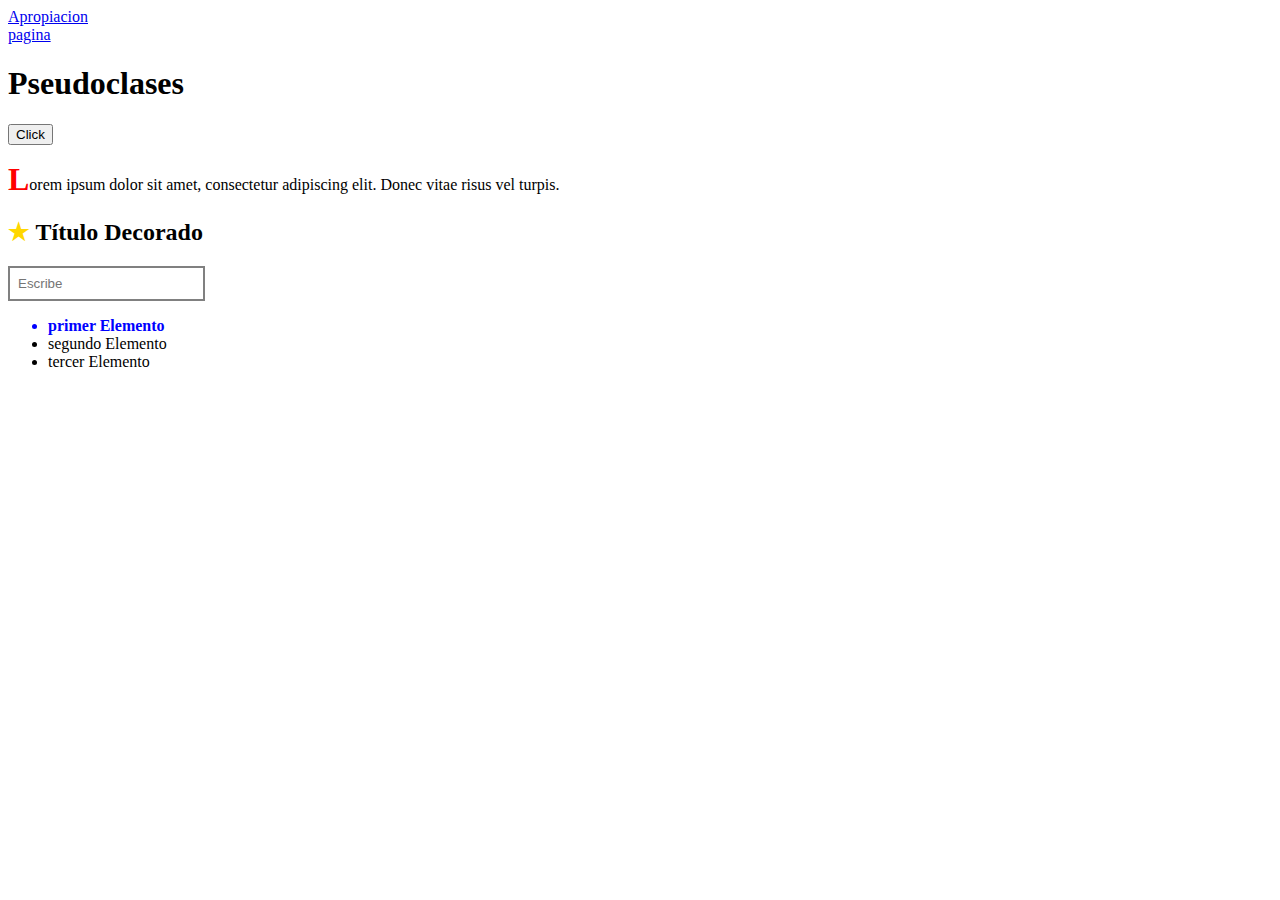
<file: index.html>
<!DOCTYPE html>
<html lang="es">
<head>
    <meta charset="UTF-8">
    <title>Pseudoclases y Pseudoelementos</title>
    <link rel="stylesheet" href="style.css">
    <link rel="stylesheet" href="apropiacion.html">
</head>
<body>
  <nav><a href="apropiacion.html">Apropiacion</a> </nav>
  <a href="pagina.html">pagina</a>
    <h1>Pseudoclases</h1>
    <button class="btn">Click</button>
    <p class="primer-letra">
        Lorem ipsum dolor sit amet, consectetur adipiscing elit. Donec vitae risus vel turpis.</p>
    <h2 class="decorado">Título Decorado</h2>
    <input type="text" placeholder="Escribe" class="input-foco">
    <ul class="lista">
        <li>primer Elemento</li>
        <li>segundo Elemento</li>
        <li>tercer Elemento</li>
    </ul>
</body>
</html>
</file>
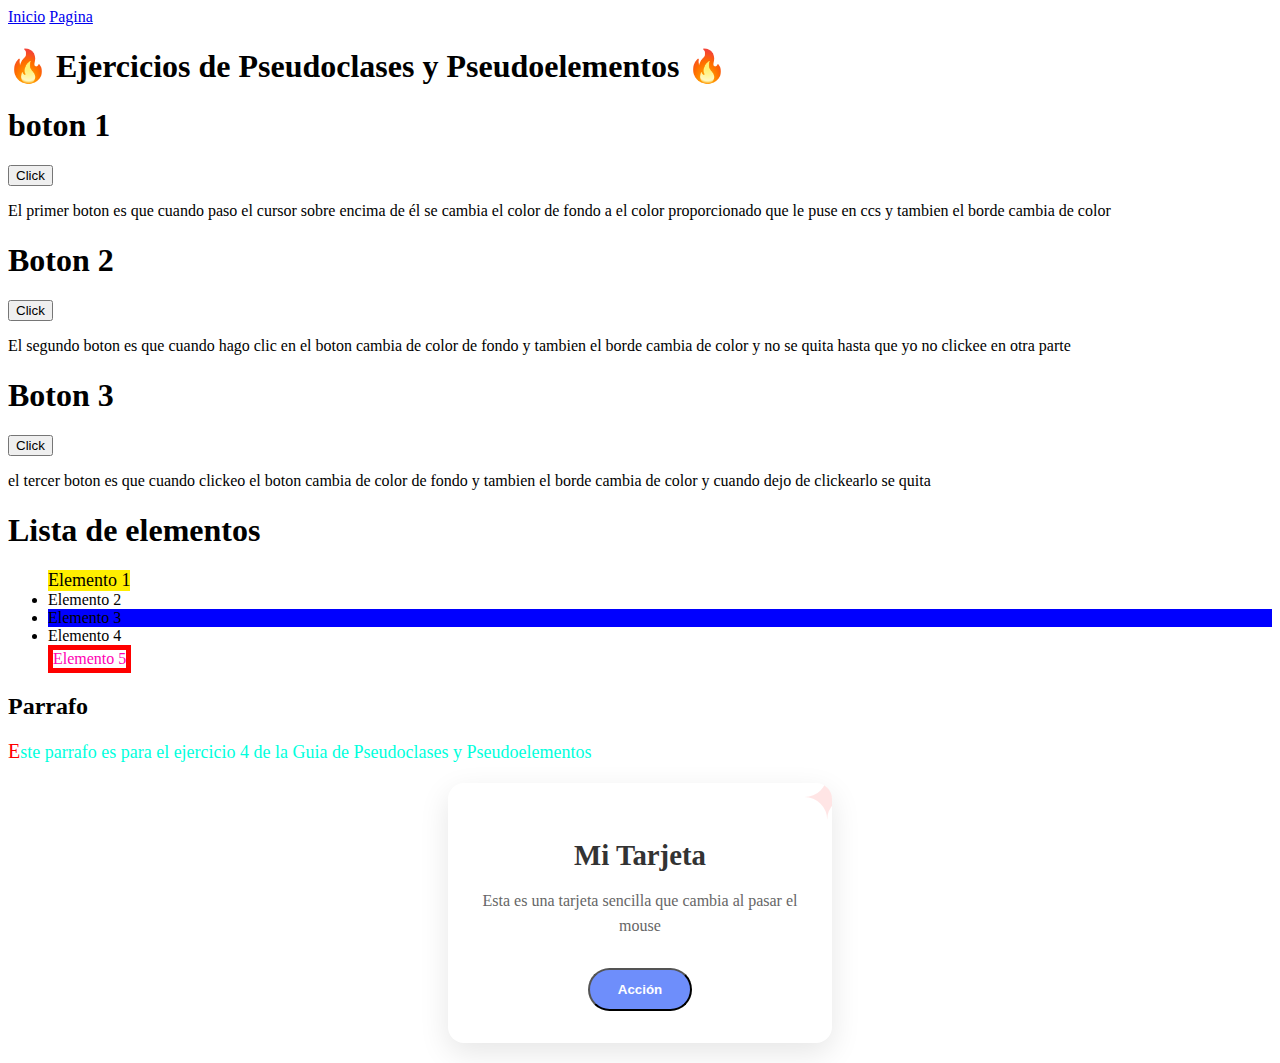
<file: apropiacion.html>
<!DOCTYPE html>
<html lang="es">
<head>
  <meta charset="UTF-8">
  <meta name="viewport" content="width=, initial-scale=1.0">
  <title>Apropiacion</title>
  <link rel="stylesheet" href="apropi.css">
  <link rel="stylesheet" href="index.html">
  <link href='https://cdn.boxicons.com/3.0.6/fonts/basic/boxicons.min.css' rel='stylesheet'>
</head>
<body>
  <nav>
    <a href="index.html">Inicio</a>
    <a href="pagina.html">Pagina</a>
  </nav>
  <h1 class="title">Ejercicios de Pseudoclases y Pseudoelementos</h1>
  <i class='bx  bx-headphone'></i> 
  <div>
    <h1> boton 1</h1>
    <button class="boton">Click</button>
  </div>
  <p>El primer boton es que cuando paso el cursor sobre encima de él se cambia el color de fondo a el color proporcionado que le puse en ccs y tambien el borde cambia de color </p>
  <div>
    <h1>Boton 2</h1>
  <button class="boton_2">Click</button>
  </div>
  <p>El segundo boton es que cuando hago clic en el boton cambia de color de fondo y tambien el borde cambia de color y no se quita hasta que yo no clickee en otra parte</p>
  <div>
    <h1>Boton 3 </h1>
  <button class="boton_3">Click</button>
  </div>
  <p>el tercer boton es que cuando clickeo el boton cambia de color de fondo y tambien el borde cambia de color y cuando dejo de clickearlo se quita</p>
  <h1>Lista de elementos</h1>
  <ul>
    <li>Elemento 1</li>
    <li>Elemento 2</li>
    <li>Elemento 3</li>
    <li>Elemento 4</li>
    <li>Elemento 5</li>
  </ul>
  <h2>Parrafo</h2>
  <p class="parrafo">Este parrafo es para el ejercicio 4 de la Guia de Pseudoclases y Pseudoelementos</p>
  <article class="card">
      <h2 class="card-title">Mi Tarjeta</h2>
      <p class="card-text">Esta es una tarjeta sencilla que cambia al pasar el mouse</p>
      <button class="card-button">Acción</button>
  </article>
</body>
</html>
</file>
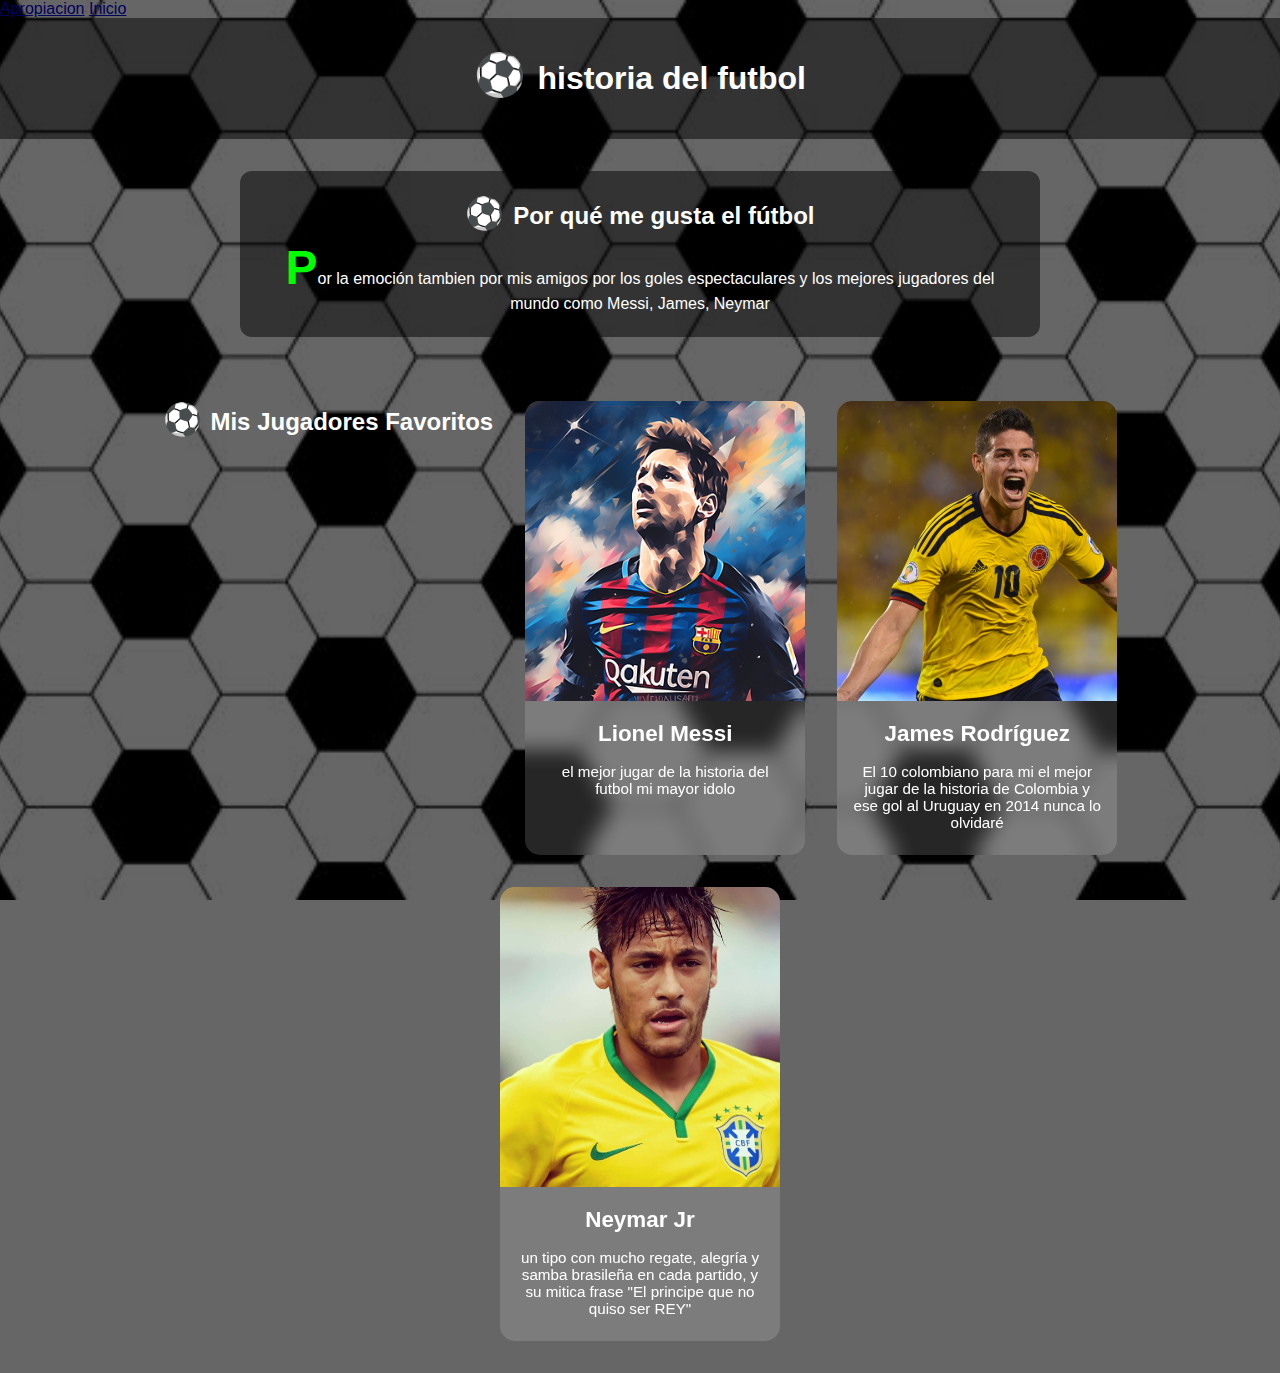
<file: pagina.html>
<!DOCTYPE html>
<html lang="es">
<head>
    <meta charset="UTF-8">
    <meta name="viewport" content="width=device-width, initial-scale=1.0">
    <title>Uno de mis hobbys puede ser el futbol⚽</title>
    <link rel="stylesheet" href="pagina.css">
    <link rel="stylesheet" href="index.html">
    <link rel="stylesheet" href="apropiacion.html">
</head>
<body>
  <nav>
    <a href="apropiacion.html">Apropiacion</a>
    <a href="index.html">Inicio</a>
  </nav>
    <header>
        <h1>historia del futbol</h1>
    </header>

    <main>
        <section class="intro">
            <h2>Por qué me gusta el fútbol </h2>
            <p>Por la emoción tambien por mis amigos por los goles espectaculares y los mejores jugadores del mundo como Messi, James, Neymar</p>
        </section>
        <section class="jugadores">
            <h2>Mis Jugadores Favoritos</h2>
            <div class="card">
                <img src="Imagenes/ai-generated-8099000_640.png" alt="Lionel Messi">
                <h3>Lionel Messi</h3>
                <p>el mejor jugar de la historia del futbol mi mayor idolo</p>
            </div>
            <div class="card">
                <img src="Imagenes/08092f5a67da6b2fc7969e933882b8ca.jpeg" alt="James Rodríguez">
                <h3>James Rodríguez</h3>
                <p>El 10 colombiano para mi el mejor jugar de la historia de Colombia y ese gol al Uruguay en 2014 nunca lo olvidaré</p>
            </div>

            <div class="card">
                <img src="Imagenes/ney.jpg" alt="Neymar Jr">
                <h3>Neymar Jr</h3>
                <p>un tipo con mucho regate, alegría y samba brasileña en cada partido, y su mitica frase "El principe que no quiso ser REY"</p>
            </div>
        </section>
    </main>
</body>
</html>
</file>
<file: style.css>
.btn-hover {
    background-color: lightblue;
    padding: 10px 20px;
    border: none;
    cursor: pointer;
}

.btn-hover:hover {
    background-color: cornflowerblue;
}

.primer-letra::first-letter {
    font-size: 2rem;
    color: red;
    font-weight: bold;
}

.decorado::before {
    content: "★ ";
    color: gold;
}

.input-foco {
    padding: 8px;
    border: 2px solid gray;
}

.input-foco:focus {
    border-color: green;
    outline: none;
}

.lista li:first-child {
    font-weight: bold;
    color: blue;
}
</file>
<file: apropi.css>
.boton:hover {
    background-color: rgba(255, 0, 0, 0.894);
    border: 10px 10px solid rgb(0, 255, 64);;
    font-size: large;
}

.boton_2:focus {
    background-color: rgb(228, 238, 43);
    border: 10px solid rgb(20, 12, 242);  
    font-size: large;
}

.boton_3:active {
    background-color: rgb(255, 0, 234);
    border: 5px solid rgb(13, 12, 40);
    font-size: large;
}

li:first-child {
    background-color: rgb(255, 238, 0);
    font-size: large;
    display: inline-block;
}

li:last-child {
    border: 5px solid rgb(255, 0, 0);
    color: rgb(255, 0, 179);
    display: inline-block;
}

li:nth-child(3) {
    background-color: rgb(0, 0, 255);
}

.parrafo::first-letter{
    font-size: 20px;
    color: rgb(255, 0, 0);
    font-family:cursive;
}
.parrafo:first-line{
    font-size: 18px;
    color: rgb(0, 255, 221);
    font-family: fantasy;
} 
.bx:before {
    font-size: 30px;
    color: rgb(0, 0, 0);
}
.title:before {
    content: "🔥 ";
}
.title::after {
    content: " 🔥";
}

.card {
  width: 320px;
  padding: 2rem;
  background: white;
  border-radius: 16px;
  box-shadow: 0 10px 30px rgba(0, 0, 0, 0.1);
  position: relative;
  overflow: hidden;
  transition: transform 0.4s ease, box-shadow 0.4s ease;
  text-align: center;
  margin: 20px auto;
}
.card::before {
  content: '';
  position: absolute;
  top: 0;
  left: 0;
  width: 100%;
  height: 6px;
  background: linear-gradient(90deg, #6e8efb, #a777e3);
  transform: scaleX(0);
  transform-origin: left;
  transition: transform 0.5s ease;
}

.card::after {
  content: '✦';
  position: absolute;
  font-size: 60px;
  color: rgba(255, 0, 0, 0.1);
  top: -20px;
  right: -20px;
  transition: transform 0.6s ease;
}
.card-title {
  font-size: 1.8rem;
  margin-bottom: 1rem;
  color: #333;
}
.card-text {
  color: #666;
  line-height: 1.6;
  margin-bottom: 1.8rem;
}
.card-button {
  display: inline-block;
  padding: 12px 28px;
  background: #6e8efb;
  color: white;
  text-decoration: none;
  border-radius: 50px;
  font-weight: 600;
  transition: all 0.3s ease;
}

.card:hover {
  transform: translateY(-12px);
  box-shadow: 0 20px 40px rgba(0, 0,0,0.15);
}

.card:hover::before {
  transform: scaleX(1);
}

.card:hover::after {
  transform: rotate(180deg) scale(1.3);
}

.card-button:hover {
  background: #5a78e0;
}

.card-button:focus {
  outline: 3px solid #a777e3;
  outline-offset: 4px;
}
.card-button:active {
  transform: scale(0.98);
}
</file>
<file: pagina.css>
* {
    margin: 0;
    padding: 0;
    box-sizing: border-box;
}

body {
    font-family: 'Arial', sans-serif;
    background: url(Imagenes/istockphoto-1320304899-612x612.jpg) no-repeat center center fixed;
    background-size: cover;
    color: white;
    min-height: 100vh;
    position: relative;
}

body::before {
    content: "";
    position: absolute;
    top: 0; left: 0; right: 0; bottom: 0;
    background: rgba(0, 0, 0, 0.6);
    z-index: 1;
}

header, main, footer {
    position: relative;
    z-index: 2;
}

header {
    text-align: center;
    padding: 2rem 1rem;
    background: rgba(0, 0, 0, 0.5);
}
h1::before, h2::before {
    content: "⚽ ";
    font-size: 1.3em;
}
h1, h2, h3 {
    margin-bottom: 0.5rem;
}
.intro {
    max-width: 800px;
    margin: 2rem auto;
    padding: 1.5rem;
    background: rgba(0, 0, 0, 0.5);
    border-radius: 12px;
    text-align: center;
}
.jugadores {
    display: flex;
    flex-wrap: wrap;
    gap: 2rem;
    justify-content: center;
    padding: 2rem;
}

.card {
    background: rgba(255, 255, 255, 0.15);
    border-radius: 15px;
    width: 280px;
    overflow: hidden;
    backdrop-filter: blur(10px);
    transition: transform 0.3s ease, box-shadow 0.3s ease;
}

.card:hover {
    transform: translateY(-15px);
    box-shadow: 0 15px 30px rgba(0, 255, 0, 0.4);
}

.card img {
    width: 100%;
    height: 300px;
    object-fit: cover;
}
.card h3 {
    text-align: center;
    padding: 1rem 0.5rem 0.5rem;
    font-size: 1.4rem;
}
.card p {
    padding: 0 1rem 1.5rem;
    text-align: center;
    font-size: 0.95rem;
}
.intro p::first-letter {
    font-size: 3em;
    font-weight: bold;
    color: #00ff00;
}
footer {
    text-align: center;
    padding: 1.5rem;
    background: rgba(0, 0, 0, 0.7);
    margin-top: 3rem;
}
</file>
